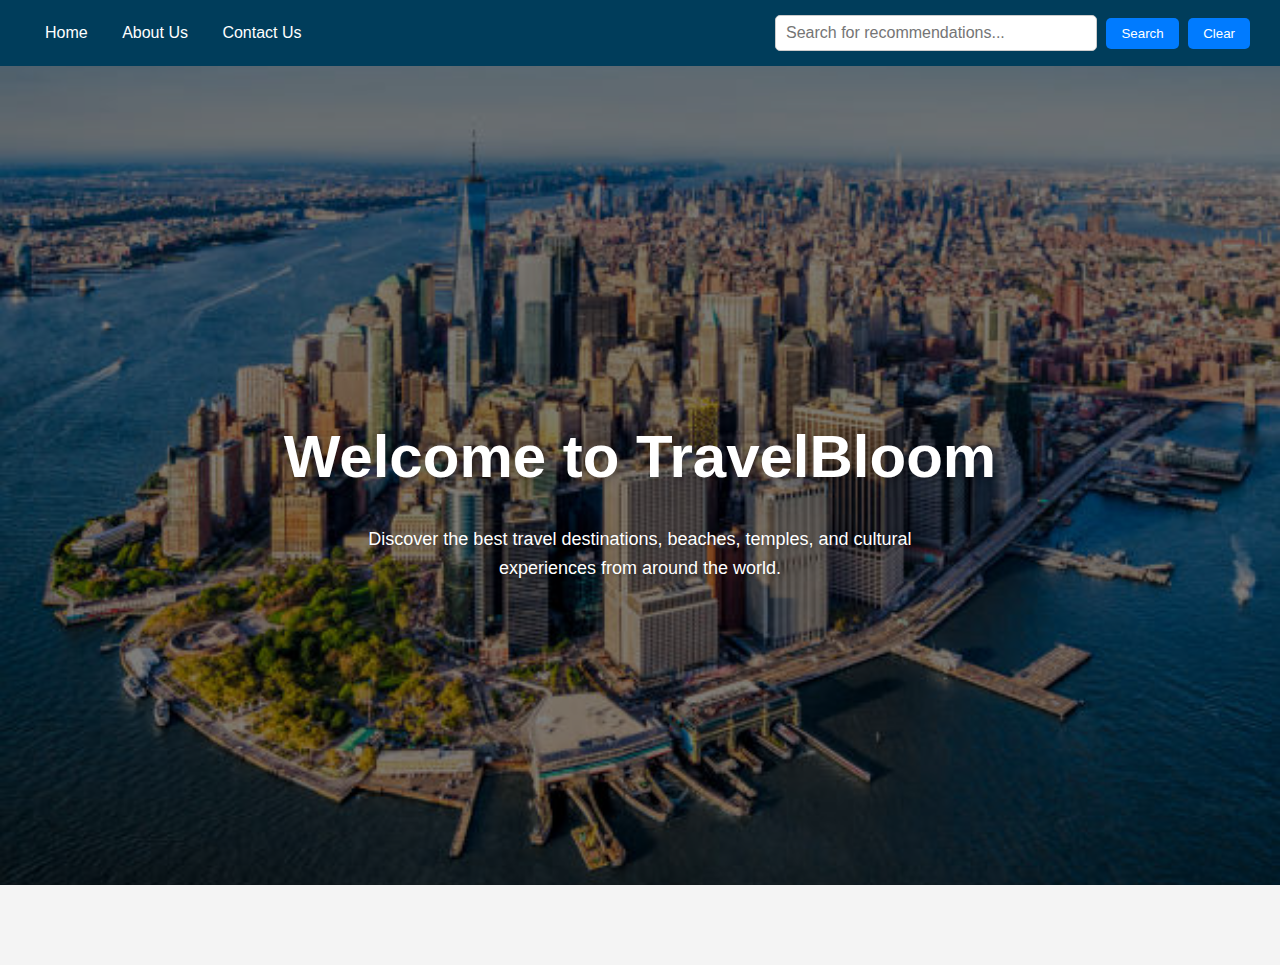
<file: index.html>
<!DOCTYPE html>
<html lang="en">
  <head>
    <meta charset="UTF-8" />
    <meta name="viewport" content="width=device-width, initial-scale=1.0" />
    <title>TravelBloom - Home</title>
    <link rel="stylesheet" href="style/style.css" />
  </head>
  <body>
    
    <div class="navbar">
      <div>
        <a href="index.html">Home</a>
        <a href="about.html">About Us</a>
        <a href="contact.html">Contact Us</a>
      </div>
      <div>
        <input
          type="text"
          id="search-bar"
          placeholder="Search for recommendations..."
        />
        <button id="search-btn" onclick="scrollToRecommendations()">Search</button>
        <button id="clear-btn">Clear</button>
      </div>
    </div>

    <div class="home">
      <div class="home-intro">
        <h1>Welcome to TravelBloom</h1>
        <p>
          Discover the best travel destinations, beaches, temples, and cultural
          experiences from around the world.
        </p>
      </div>
    </div>

    <div id="recommendations" class="recommendations">

    </div>

    <script>
    
      function scrollToRecommendations() {
        const recommendationsSection = document.getElementById('recommendations');
        recommendationsSection.scrollIntoView({
          behavior: 'smooth',  
          block: 'start'       
        });
      }
    </script>
    <script src="scripts/script.js"></script>
  </body>
</html>
</file>
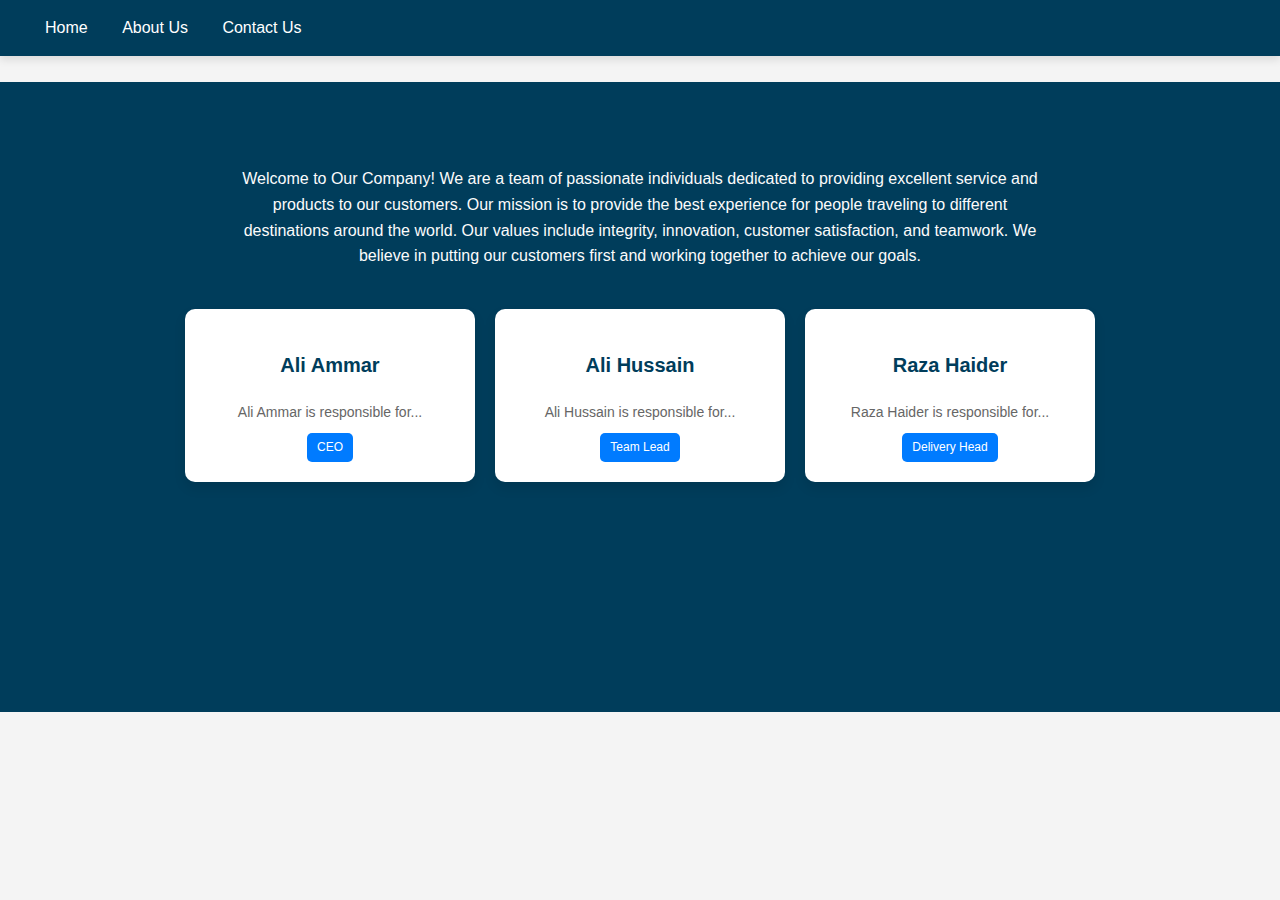
<file: about.html>
<!DOCTYPE html>
<html lang="en">
  <head>
    <meta charset="UTF-8" />
    <meta name="viewport" content="width=device-width, initial-scale=1.0" />
    <title>TravelBloom - Home</title>
    <link rel="stylesheet" href="style/style.css" />
  </head>
  <body>
 
    <div class="navbar">
        <div>
        <a href="index.html">Home</a>
        <a href="about.html">About Us</a>
        <a href="contact.html">Contact Us</a>
      </div>
      
      </div>

  
    <div class="about">
      <h1>About Us</h1>
      <p>
        Welcome to Our Company! We are a team of passionate individuals
        dedicated to providing excellent service and products to our customers.
        Our mission is to provide the best experience for people traveling to
        different destinations around the world. Our values include integrity,
        innovation, customer satisfaction, and teamwork. We believe in putting
        our customers first and working together to achieve our goals.
      </p>
      <div class="team">
        <div class="team-member">
          <h3>Ali Ammar</h3>
          <p>Ali Ammar is responsible for...</p>
          <span class="role">CEO</span>
        </div>
        <div class="team-member">
          <h3>Ali Hussain</h3>
          <p>Ali Hussain is responsible for...</p>
          <span class="role">Team Lead</span>
        </div>
        <div class="team-member">
          <h3>Raza Haider</h3>
          <p>Raza Haider is responsible for...</p>
          <span class="role">Delivery Head</span>
        </div>
      </div>
    </div>
  </body>
</html>
</file>
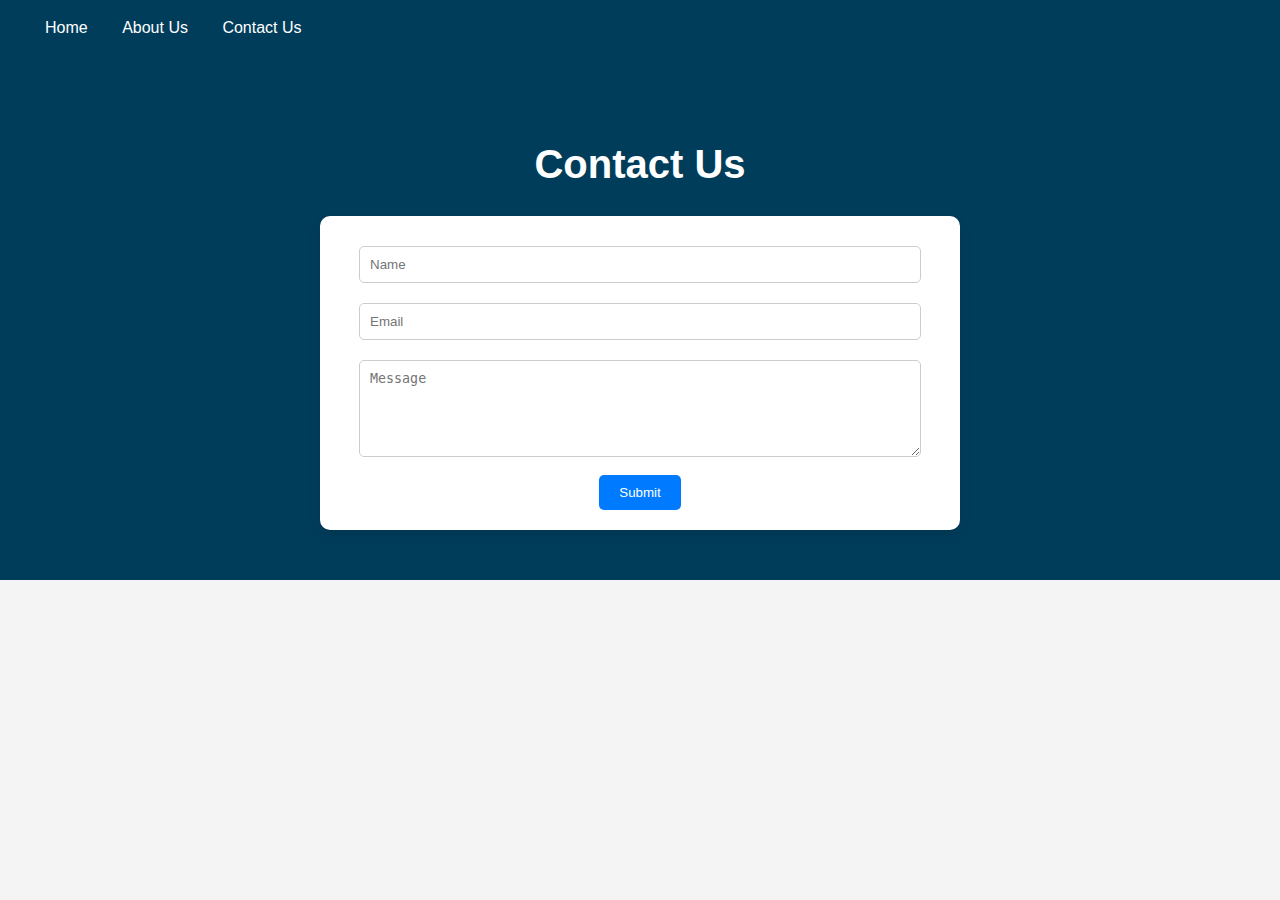
<file: contact.html>
<!DOCTYPE html>
<html lang="en">
  <head>
    <meta charset="UTF-8" />
    <meta name="viewport" content="width=device-width, initial-scale=1.0" />
    <title>TravelBloom - Home</title>
    <link rel="stylesheet" href="style/style.css" />
  </head>
  <body>
   
    <div class="navbar">
        <div>
        <a href="index.html">Home</a>
        <a href="about.html">About Us</a>
        <a href="contact.html">Contact Us</a>
      </div>
     
      </div>

    <div class="contact">
      <h1>Contact Us</h1>
      <form class="contact-form">
        <input type="text" placeholder="Name" required />
        <input type="email" placeholder="Email" required />
        <textarea placeholder="Message" rows="5" required></textarea>
        <button type="submit">Submit</button>
      </form>
    </div>
  </body>
</html>
</file>
<file: style/style.css>
html {
  scroll-behavior: smooth;
}

body {
  margin: 0;
  font-family: 'Roboto', sans-serif;
  background-color: #f4f4f4;
  line-height: 1.6;
}

/* Navbar Styles */
.navbar {
  display: flex;
  justify-content: space-between;
  align-items: center;
  background-color: #003D5B;
  padding: 15px 30px;
  box-shadow: 0 4px 8px rgba(0, 0, 0, 0.1);
}

.navbar a {
  color: white;
  text-decoration: none;
  font-weight: 500;
  padding: 10px 15px;
  transition: background-color 0.3s;
}

.navbar a:hover {
  background-color: #00557A;
  border-radius: 5px;
}

.navbar input[type="text"] {
  padding: 8px 10px;
  font-size: 16px;
  border-radius: 5px;
  border: 1px solid #ccc;
  width: 300px;
}

.navbar button {
  padding: 8px 15px;
  margin-left: 5px;
  background-color: #007BFF;
  color: white;
  border: none;
  border-radius: 5px;
  cursor: pointer;
  font-weight: 500;
  transition: background-color 0.3s;
}

.navbar button:hover {
  background-color: #0056b3;
}

/* Hero Section */
.home {
  background-image: url('../images/home-bg.jpg');
  background-size: cover;
  background-position: center;
  height: 91vh;
  display: flex;
  flex-direction: column;
  justify-content: center;
  align-items: center;
  text-align: center;
  color: white;
  position: relative;
}

.home::before {
  content: '';
  position: absolute;
  top: 0;
  left: 0;
  right: 0;
  bottom: 0;
  background-color: rgba(0, 0, 0, 0.5);
  z-index: 1;
}

.home-intro {
  position: relative;
  z-index: 2;
}

.home-intro h1 {
  font-size: 60px;
  font-weight: 700;
  margin-bottom: 20px;
  text-shadow: 2px 2px 10px rgba(0, 0, 0, 0.3);
}

.home-intro p {
  font-size: 18px;
  max-width: 600px;
  margin: 0 auto;
  text-shadow: 1px 1px 5px rgba(0, 0, 0, 0.3);
}

.home-intro .btn {
  display: inline-block;
  margin-top: 20px;
  padding: 12px 25px;
  background-color: #FF6F61;
  color: white;
  text-decoration: none;
  border-radius: 5px;
  font-weight: 500;
  transition: background-color 0.3s;
}

.home-intro .btn:hover {
  background-color: #E05A4F;
}

/* Recommendations Section */
.recommendations {
  padding: 40px;
  display: flex;
  flex-wrap: wrap;
  justify-content: center;
  gap: 20px;
}

.recommendation-card {
  background-color: white;
  border-radius: 10px;
  overflow: hidden;
  box-shadow: 0 6px 12px rgba(0, 0, 0, 0.1);
  width: 300px;
  text-align: center;
  transition: transform 0.3s;
}

.recommendation-card:hover {
  transform: translateY(-10px);
}

.recommendation-card img {
  width: 100%;
  height: 200px;
  object-fit: cover;
}

.recommendation-card h3 {
  font-size: 20px;
  margin: 15px 0;
  color: #003D5B;
}

.recommendation-card p {
  font-size: 14px;
  color: #666;
  margin: 0 15px 15px;
}

.recommendation-card .btn {
  display: inline-block;
  margin: 15px;
  padding: 10px 20px;
  background-color: #007BFF;
  color: white;
  text-decoration: none;
  border-radius: 5px;
  font-weight: 500;
  transition: background-color 0.3s;
}

.recommendation-card .btn:hover {
  background-color: #0056b3;
}

/* About Page */
.about {
  width: 100vw;
  height: 70vh;
  text-align: center;
  background-color: #003D5B;
}

.about h1 {
  font-size: 40px;
  color: #003D5B;
  margin-bottom: 20px;
}

.about p {
  font-size: 16px;
  max-width: 800px;
  margin: 0 auto 40px;
  color: #fbfbfb;
  line-height: 1.6;
}

.team {
  display: flex;
  justify-content: center;
  gap: 20px;
  flex-wrap: wrap;
}

.team-member {
  background-color: white;
  border-radius: 10px;
  box-shadow: 0 6px 12px rgba(0, 0, 0, 0.1);
  padding: 20px;
  width: 250px;
  text-align: center;
  transition: transform 0.3s;
}

.team-member:hover {
  transform: translateY(-10px);
}

.team-member h3 {
  font-size: 20px;
  color: #003D5B;
}

.team-member p {
  font-size: 14px;
  color: #666;
  margin: 10px 0;
}

.team-member .role {
  display: inline-block;
  background-color: #007BFF;
  color: white;
  padding: 5px 10px;
  border-radius: 5px;
  font-size: 12px;
}

/* Contact Page */
.contact {
  padding: 50px 20px;
  background-color: #003D5B;
  color: white;
  text-align: center;
}

.contact h1 {
  font-size: 40px;
  margin-bottom: 20px;
}

.contact-form {
  max-width: 600px;
  margin: 0 auto;
  background-color: white;
  padding: 20px;
  border-radius: 10px;
  box-shadow: 0 6px 12px rgba(0, 0, 0, 0.1);
  color: #003D5B;
}

.contact-form input, .contact-form textarea {
  width: 90%;
  padding: 10px;
  margin: 10px 0px;
  border: 1px solid #ccc;
  border-radius: 5px;
}

.contact-form button {
  padding: 10px 20px;
  background-color: #007BFF;
  color: white;
  border: none;
  border-radius: 5px;
  cursor: pointer;
  font-weight: 500;
  transition: background-color 0.3s;
}

.contact-form button:hover {
  background-color: #0056b3;
}
</file>
